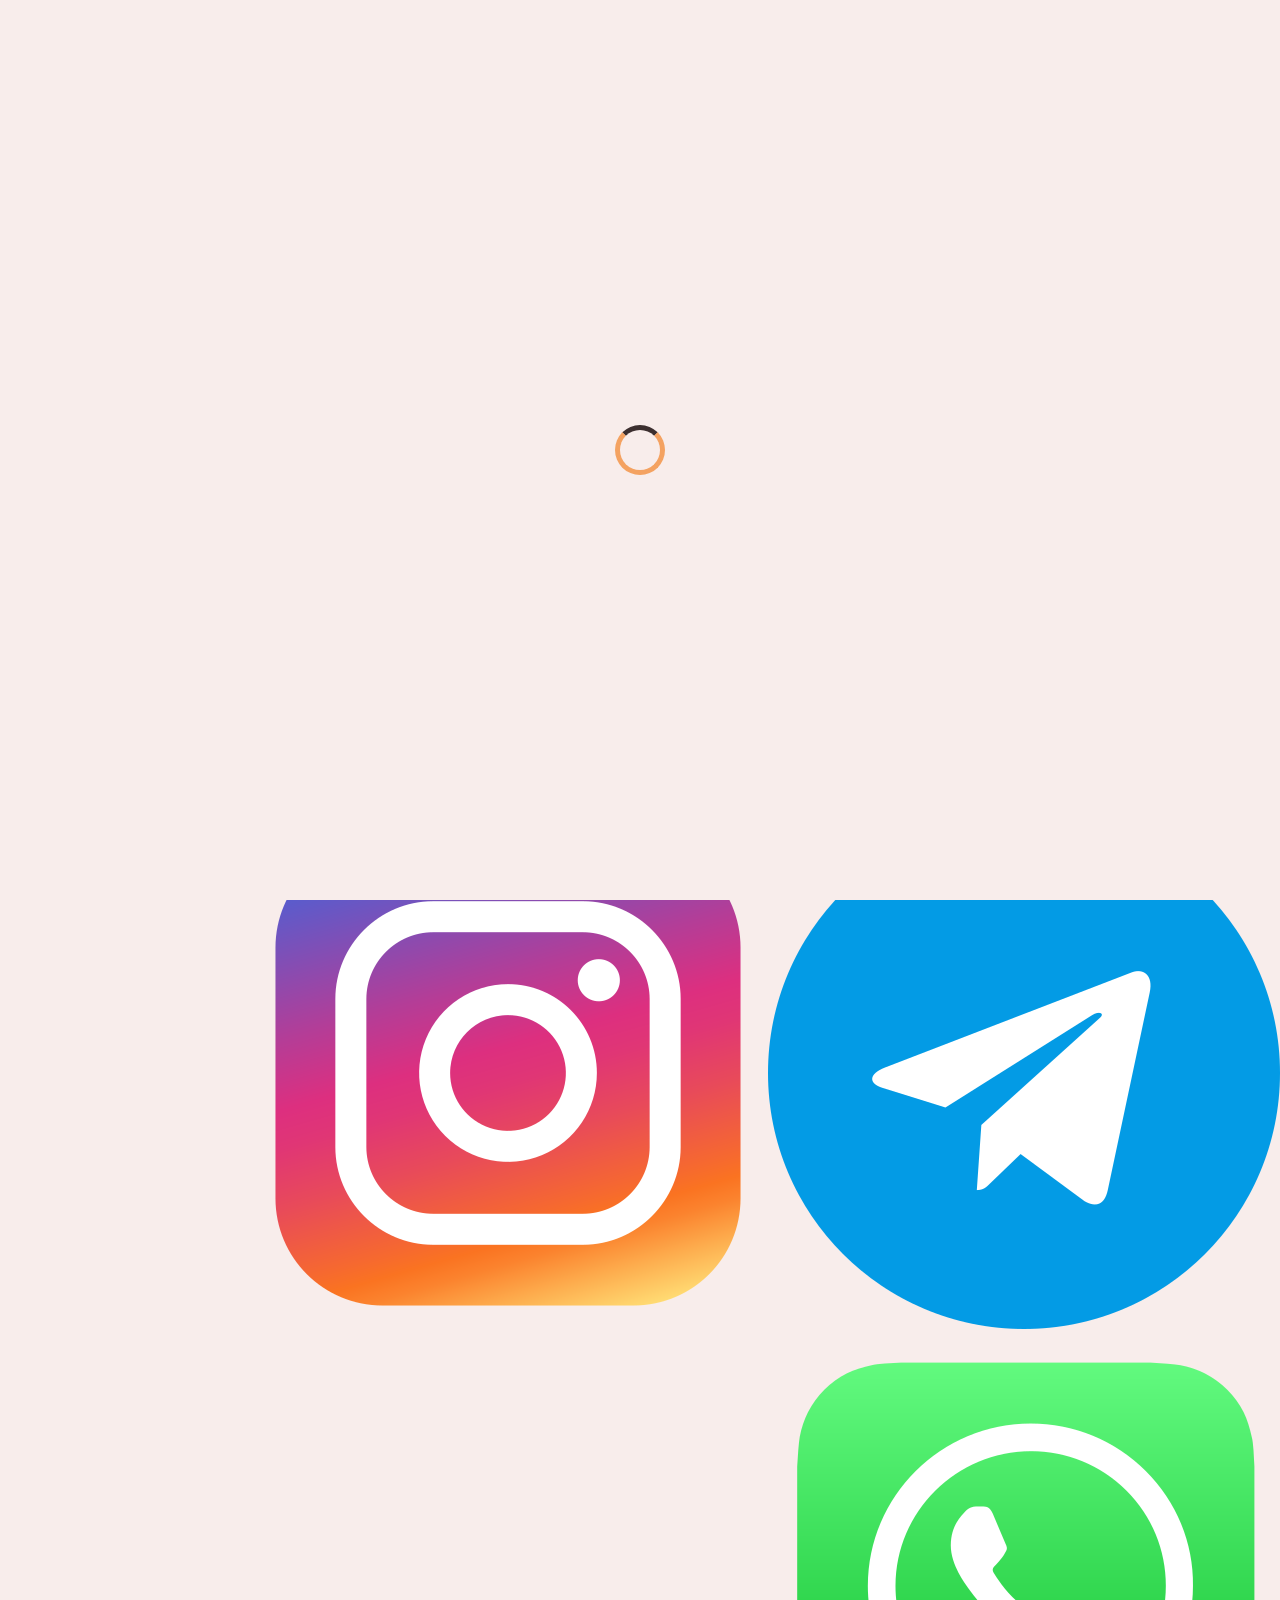
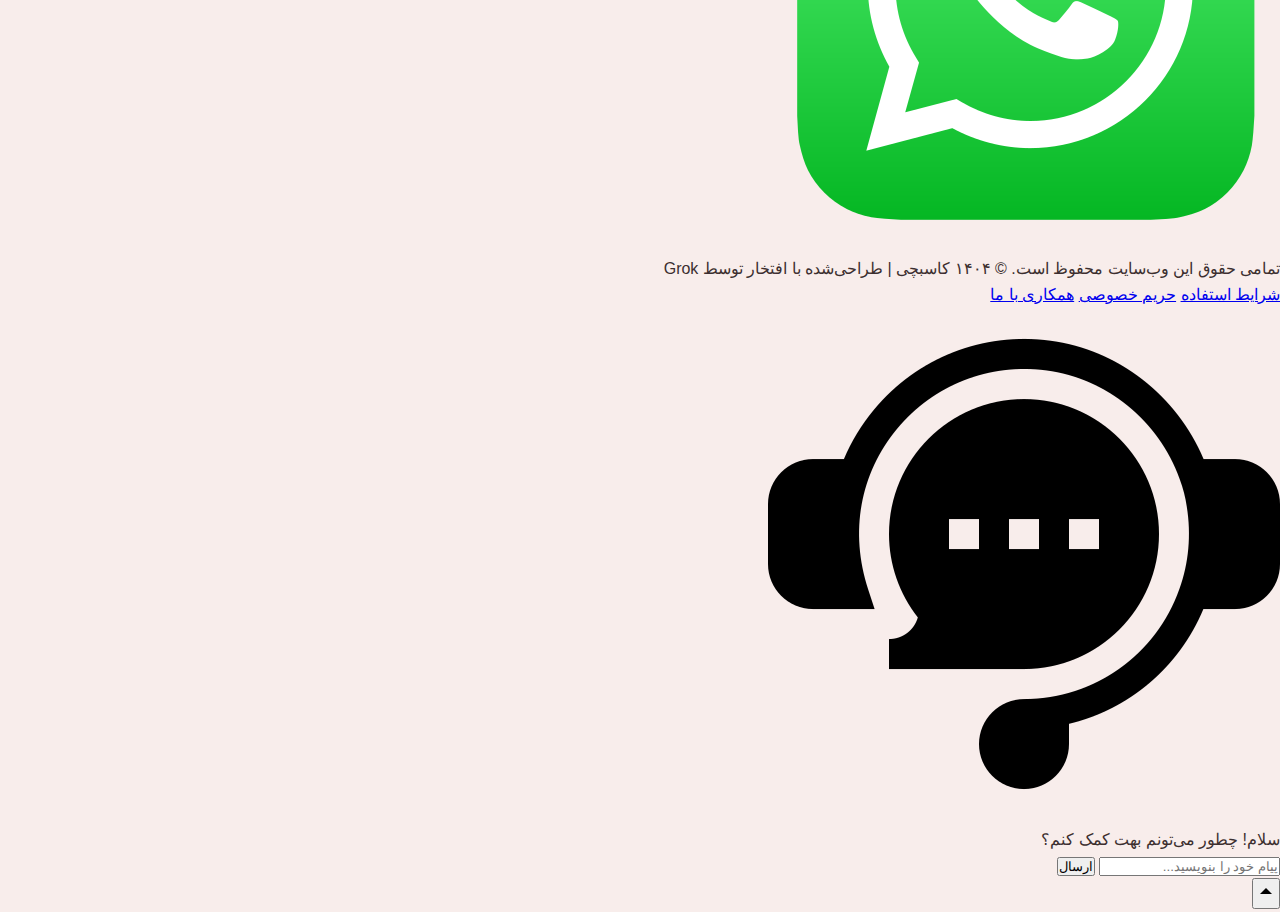
<file: about.html>
<!DOCTYPE html>
<html lang="fa">
<head>
    <meta charset="UTF-8">
    <meta name="viewport" content="width=device-width, initial-scale=1.0">
    <title>KasebChi - درباره ما</title>
    <link rel="stylesheet" href="styles.css">
</head>
<body>
    <!-- لودر -->
    <div class="loader">
        <div class="spinner"></div>
    </div>

    <!-- هدر -->
    <header>
        <div class="logo-text">KasebChi</div>
        <div class="theme-switch">
            <input type="checkbox" id="dark-mode-toggle" class="dark-mode-toggle">
            <label for="dark-mode-toggle">🌙</label>
        </div>
        <nav class="nav-menu">
            <button class="menu-toggle">☰</button>
            <ul>
                <li><a href="index.html">خانه</a></li>
                <li><a href="about.html">درباره ما</a></li>
                <li><a href="#signup">ثبت‌نام</a></li>
            </ul>
        </nav>
    </header>

    <!-- بخش درباره ما -->
    <section class="about-section">
        <div class="about-content">
            <h1>درباره کاسبچی</h1>
            <p class="section-subtitle">پلتفرمی برای کافه‌دارهای هوشمند</p>
            <div class="about-text">
                <p>کاسبچی یه پلتفرم تخصصیه که تو سال ۱۴۰۳ با هدف ساده‌تر کردن کار کافه‌دارها تو ایران راه‌اندازی شد. ما اینجا هستیم تا کافه‌ها رو به بهترین تأمین‌کننده‌ها، طراح‌ها، و متخصص‌های صنعت کافه‌داری وصل کنیم. تو کاسبچی می‌تونی همه نیازهای کافه‌ت رو تو یه جای امن و حرفه‌ای پیدا کنی: از تأمین دان قهوه باکیفیت و تجهیزات صنعتی گرفته تا خدمات راه‌اندازی، دکوراسیون، استخدام باریستا، و حتی پشتیبانی و تعمیر.</p>
                <p>چیزی که کاسبچی رو خاص می‌کنه، سیستم مقایسه هوشمندمونه. تو می‌تونی تأمین‌کننده‌ها رو از نظر قیمت، کیفیت، سرعت ارسال، و خدمات پس از فروش مقایسه کنی و بهترین انتخاب رو برای کافه‌ت داشته باشی. ما بهت کمک می‌کنیم تا با خیال راحت کافه‌ت رو مدیریت کنی و تجربه‌ای بی‌نظیر برای مشتری‌هات بسازی.</p>
                <p>چشم‌اندازمون اینه که تو چند سال آینده، کاسبچی تبدیل به مرجع اصلی کافه‌دارهای ایرانی بشه و بتونیم به رشد صنعت کافه‌داری تو ایران کمک کنیم. اگه تو هم کافه‌داری یا می‌خوای کافه‌ت رو راه‌اندازی کنی، بیا با کاسبچی شریک شو و یه قدم بزرگ به سمت موفقیت برداری!</p>
            </div>
            <a href="#signup" class="btn btn-primary">به کاسبچی بپیوندید</a>
        </div>
    </section>

    <!-- فوتر -->
    <footer>
        <div class="footer-content">
            <div class="footer-section">
                <h3>درباره کاسبچی</h3>
                <p>پلتفرم تخصصی ارتباط کافه‌ها با تأمین‌کنندگان و متخصصان صنعت کافه در ایران</p>
            </div>
            <div class="footer-section">
                <h3>خدمات اصلی</h3>
                <ul>
                    <li>تأمین تجهیزات کافه</li>
                    <li>دان قهوه</li>
                    <li>خدمات راه‌اندازی کافه</li>
                    <li>دکور</li>
                    <li>تعمیر و پشتیبانی</li>
                </ul>
            </div>
            <div class="footer-section">
                <h3>پیوندهای سریع</h3>
                <ul>
                    <li><a href="index.html">صفحه اصلی</a></li>
                    <li><a href="#services">خدمات</a></li>
                    <li><a href="#compare">مقایسه تأمین‌کنندگان</a></li>
                    <li><a href="#">بلاگ</a></li>
                    <li><a href="about.html">درباره ما</a></li>
                    <li><a href="#">تماس با ما</a></li>
                </ul>
            </div>
            <div class="footer-section">
                <h3>تماس با ما</h3>
                <p>تهران، خیابان ولیعصر، برج آسمان، طبقه ۱۲، واحد ۵</p>
                <p>۰۲۱-۸۸۷۷۶۶۵۵</p>
                <p><a href="mailto:[email protected]">[email protected]</a></p>
            </div>
        </div>
            <div class="social-links">
                <a href="#"><img src="assets/images/telegram-icon.png" alt="تلگرام"></a>
                <a href="#"><img src="assets/images/instagram-icon.png" alt="اینستاگرام"></a>
                <a href="#"><img src="assets/images/whatsapp-icon.png" alt="واتساپ"></a>
            </div>
        </div>
        <div class="footer-bottom">
            <p>تمامی حقوق این وب‌سایت محفوظ است. © ۱۴۰۴ کاسبچی | طراحی‌شده با افتخار توسط Grok</p>
            <div class="footer-links">
                <a href="#">شرایط استفاده</a>
                <a href="#">حریم خصوصی</a>
                <a href="#">همکاری با ما</a>
            </div>
        </div>
    </footer>

    <!-- چت‌بات -->
    <div class="chatbot">
        <img src="assets/images/chat-icon.png" alt="چت" class="chat-icon">
        <div class="chat-window hidden">
            <p>سلام! چطور می‌تونم بهت کمک کنم؟</p>
            <input type="text" class="chat-input" placeholder="پیام خود را بنویسید...">
            <button class="chat-send">ارسال</button>
        </div>
    </div>

    <!-- دکمه برگشت به بالا -->
    <button class="back-to-top hidden">
        <svg width="24" height="24" viewBox="0 0 24 24"><path d="M12 8l-6 6h12l-6-6z"/></svg>
    </button>

    <script src="assets/js/main.js"></script>
</body>
</html>
</file>
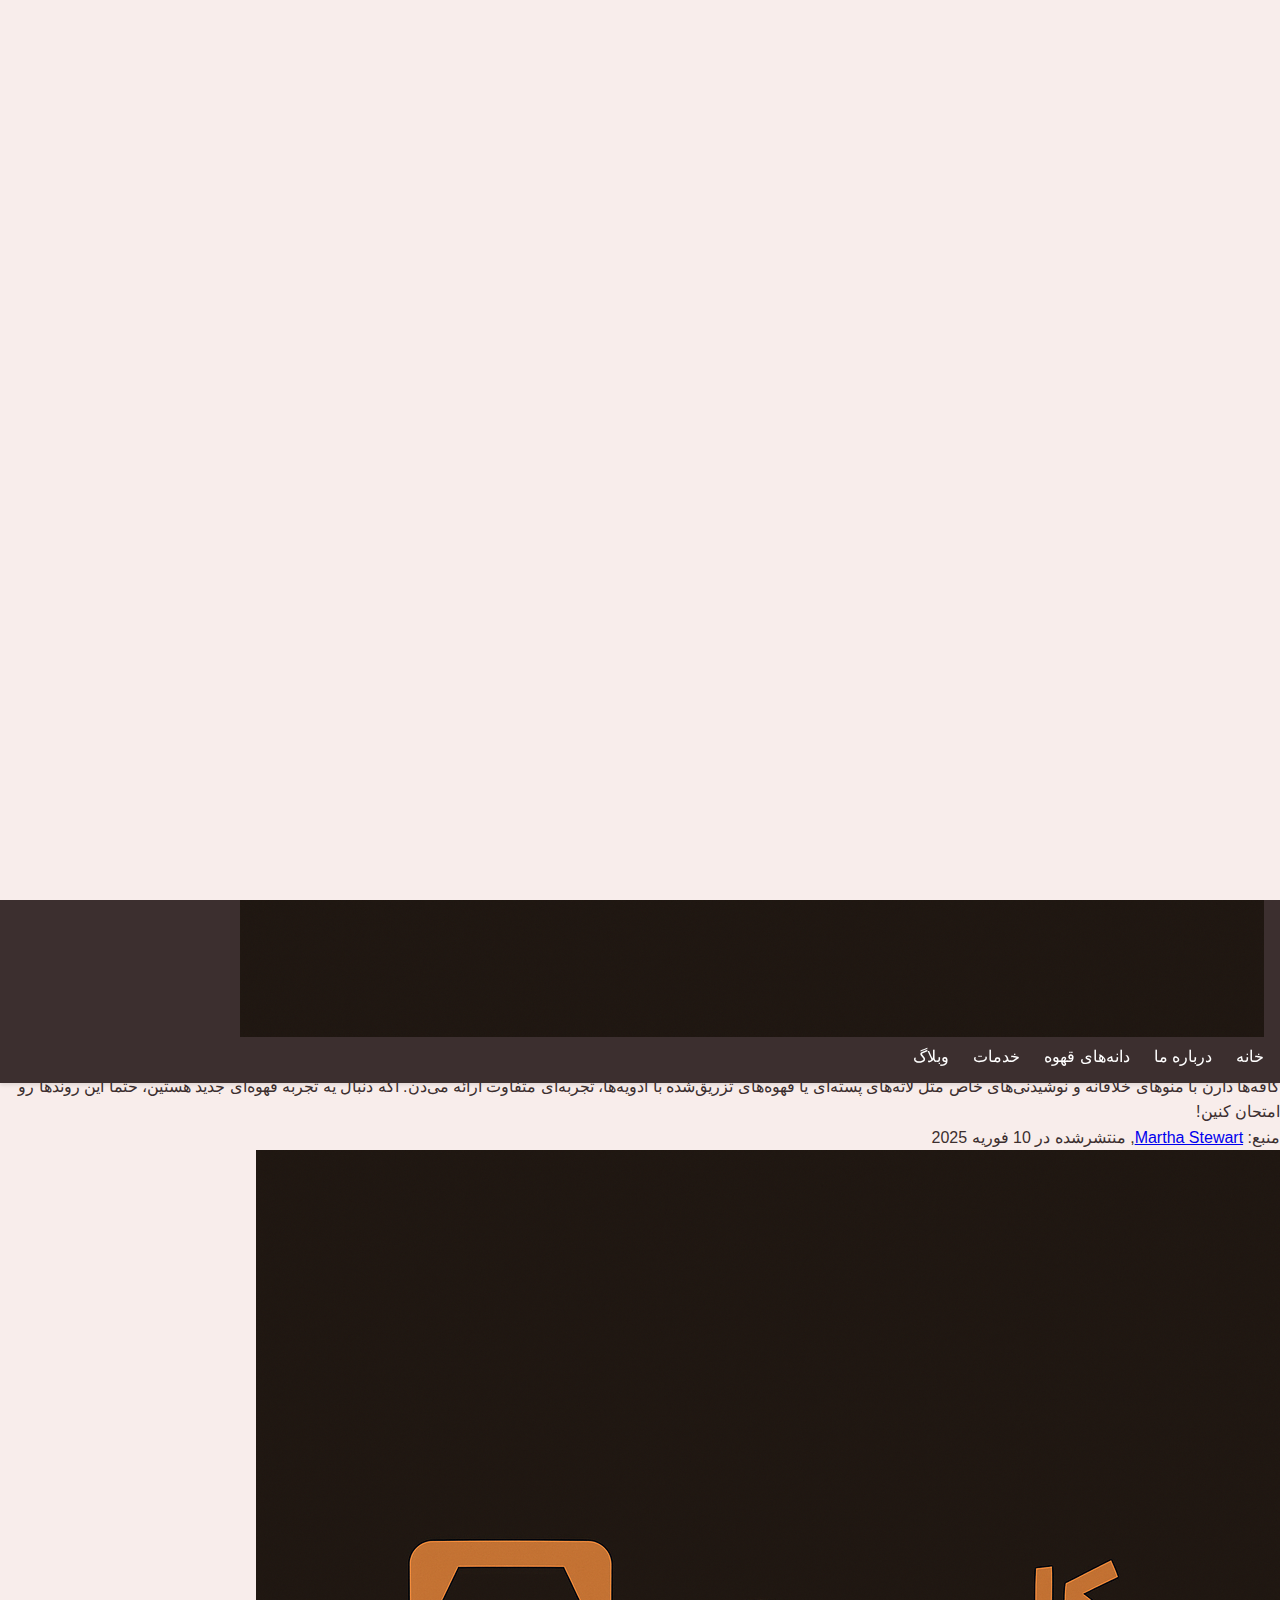
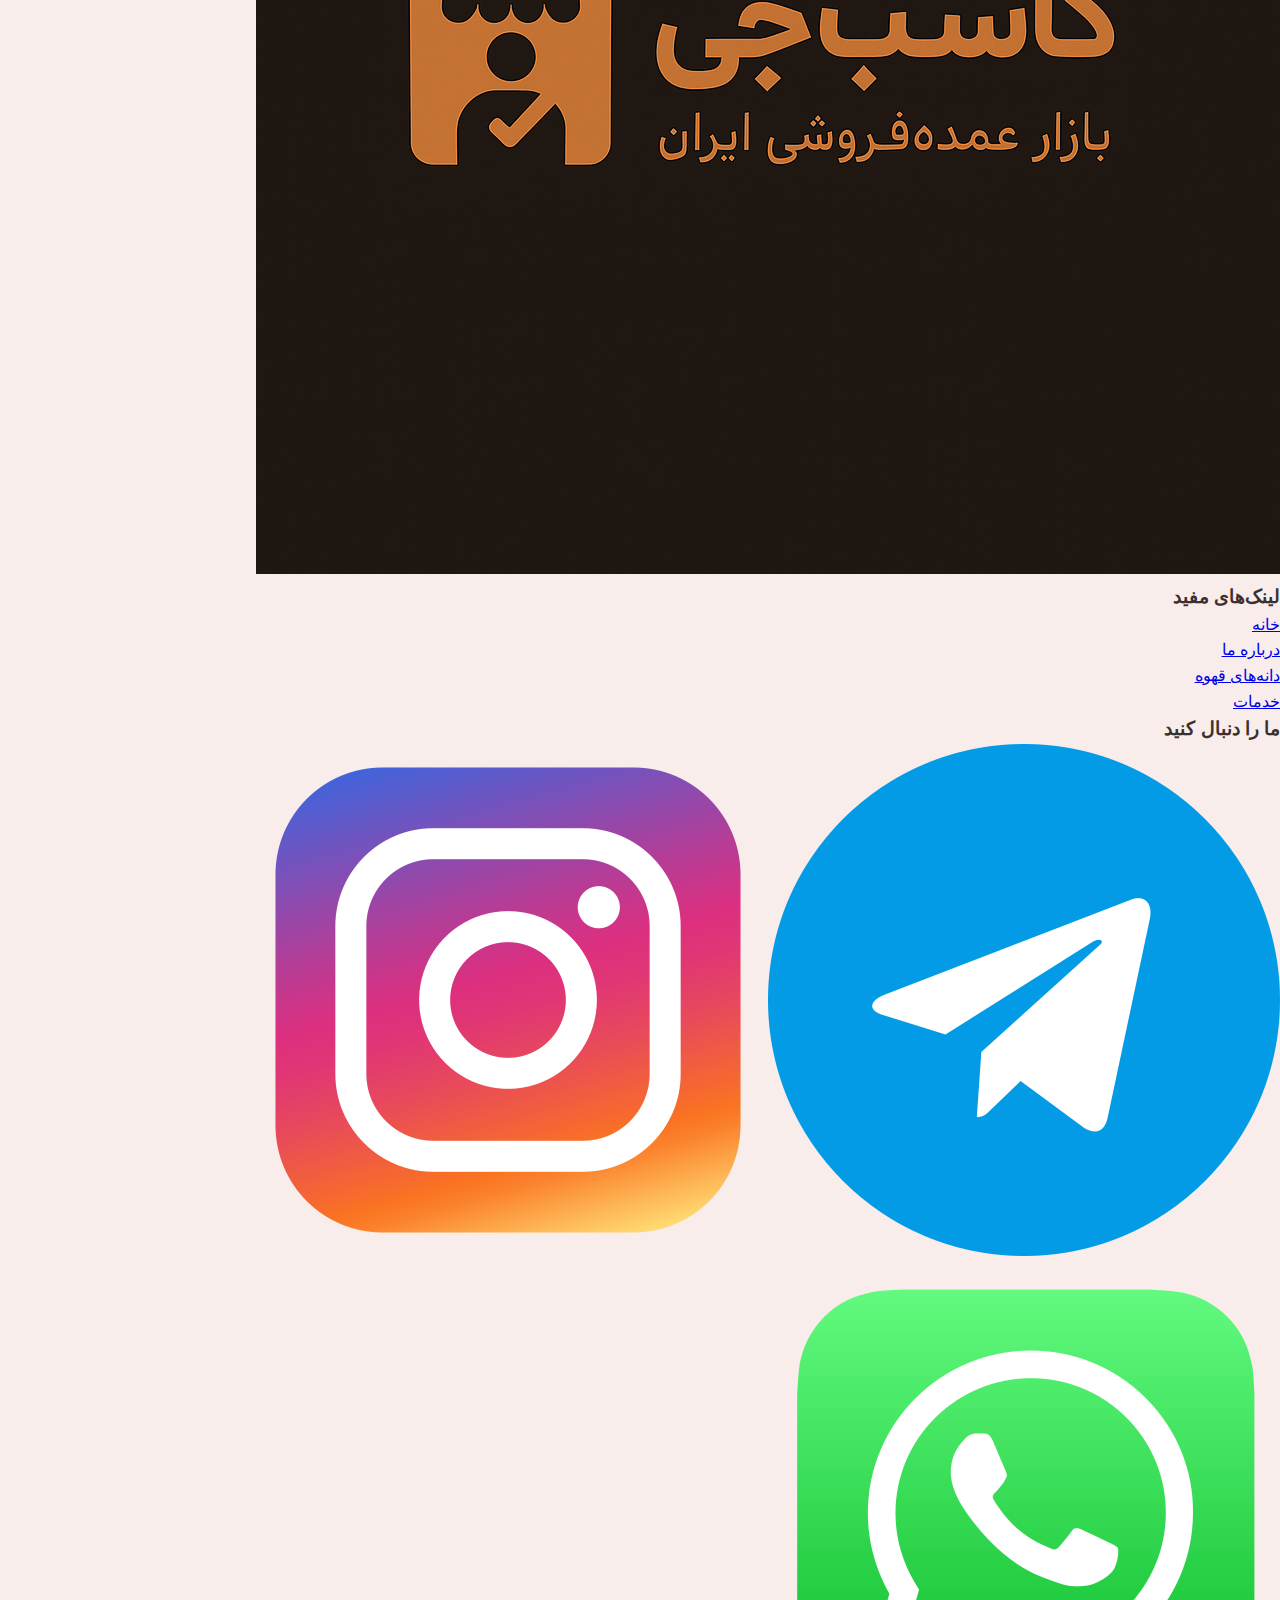
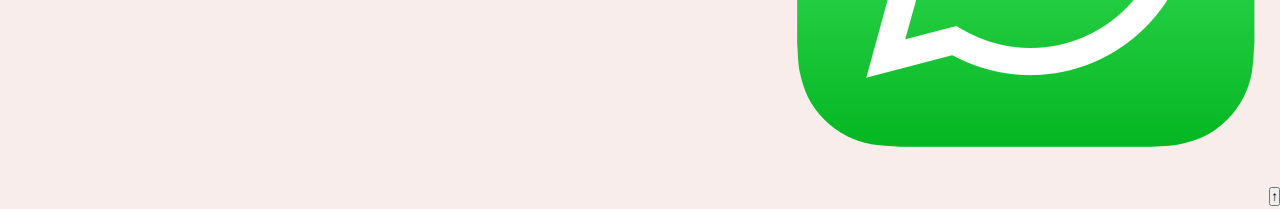
<file: best-coffee.html>
<!DOCTYPE html>
<html lang="fa" dir="rtl">
<head>
    <meta charset="UTF-8">
    <meta name="viewport" content="width=device-width, initial-scale=1.0">
    <title>بهترین انواع قهوه در 2025 | کسب‌چی</title>
    <link rel="stylesheet" href="styles.css">
    <link rel="icon" href="assets/images/logo.png">
</head>
<body>
    <div class="loader"></div>
    <header>
        <div class="container">
            <nav class="nav-menu">
                <div class="logo">
                    <a href="index.html"><img src="assets/images/logo.png" alt="کسب‌چی"></a>
                </div>
                <button class="menu-toggle">☰</button>
                <ul>
                    <li><a href="index.html">خانه</a></li>
                    <li><a href="about.html">درباره ما</a></li>
                    <li><a href="coffee-beans.html">دانه‌های قهوه</a></li>
                    <li><a href="index.html#services">خدمات</a></li>
                    <li><a href="index.html#blog">وبلاگ</a></li>
                </ul>
            </nav>
        </div>
    </header>
    <main>
        <section class="blog-post">
            <div class="container">
                <h1>بهترین انواع قهوه در 2025</h1>
                <img src="assets/images/coffee-trends-2025.jpg" alt="انواع قهوه 2025" class="blog-img">
                <p>طبق جدیدترین روندهای قهوه در سال 2025، دنیای قهوه وارد "موج چهارم" شده که بر نوآوری، پایداری، و دسترسی‌پذیری تمرکز داره. در اینجا به چند نوع قهوه پرطرفدار در سال 2025 اشاره می‌کنیم:</p>
                <ul>
                    <li><strong>قهوه سرد (Cold Brew و Nitro Cold Brew):</strong> قهوه سرد همچنان پرطرفداره، به‌خصوص بین نسل Z. حدود 75% فروش نوشیدنی‌های استارباکس در سه‌ماهه سوم 2023 به قهوه سرد اختصاص داشت. نیترو کلد برو با بافت مخملی و طعم قوی، یه تجربه بی‌نظیره.</li>
                    <li><strong>قهوه‌های تک‌منشأ (Single-Origin):</strong> این قهوه‌ها به خاطر طعم‌های منحصربه‌فردشون که به منطقه کشت بستگی داره، خیلی محبوب شدن. کافه‌ها دارن منوهای خاصی برای این قهوه‌ها طراحی می‌کنن.</li>
                    <li><strong>قهوه‌های سالم:</strong> قهوه‌های مخلوط‌شده با سوپرفودها مثل زردچوبه، ماچا، و قارچ‌های سازگار (Adaptogenic Mushrooms) دارن بازار رو تسخیر می‌کنن. این قهوه‌ها برای تمرکز بهتر، انرژی بیشتر، و سلامت گوارش عالی‌ان.</li>
                    <li><strong>قهوه بدون کافئین (Decaf):</strong> روش‌های جدید دی‌کف‌سازی طعم قهوه رو حفظ می‌کنن و باعث شدن دی‌کف هم طرفدارای زیادی پیدا کنه.</li>
                </ul>
                <p>کافه‌ها دارن با منوهای خلاقانه و نوشیدنی‌های خاص مثل لاته‌های پسته‌ای یا قهوه‌های تزریق‌شده با ادویه‌ها، تجربه‌ای متفاوت ارائه می‌دن. اگه دنبال یه تجربه قهوه‌ای جدید هستین، حتماً این روندها رو امتحان کنین!</p>
                <p>منبع: <a href="https://www.marthastewart.com/7-coffee-trends-2025-8682948">Martha Stewart</a>, منتشرشده در 10 فوریه 2025</p>
            </div>
        </section>
    </main>
    <footer>
        <div class="container">
            <div class="footer-content">
                <div class="footer-logo">
                    <img src="assets/images/logo.png" alt="کسب‌چی">
                </div>
                <div class="footer-links">
                    <h3>لینک‌های مفید</h3>
                    <ul>
                        <li><a href="index.html">خانه</a></li>
                        <li><a href="about.html">درباره ما</a></li>
                        <li><a href="coffee-beans.html">دانه‌های قهوه</a></li>
                        <li><a href="index.html#services">خدمات</a></li>
                    </ul>
                </div>
                <div class="footer-socials">
                    <h3>ما را دنبال کنید</h3>
                    <div class="social-links">
                        <a href="#"><img src="assets/images/telegram-icon.png" alt="تلگرام"></a>
                        <a href="#"><img src="assets/images/instagram-icon.png" alt="اینستاگرام"></a>
                        <a href="#"><img src="assets/images/whatsapp-icon.png" alt="واتساپ"></a>
                    </div>
                </div>
            </div>
        </div>
    </footer>
    <button class="back-to-top hidden">↑</button>
    <script src="assets/js/main.js"></script>
</body>
</html>
</file>
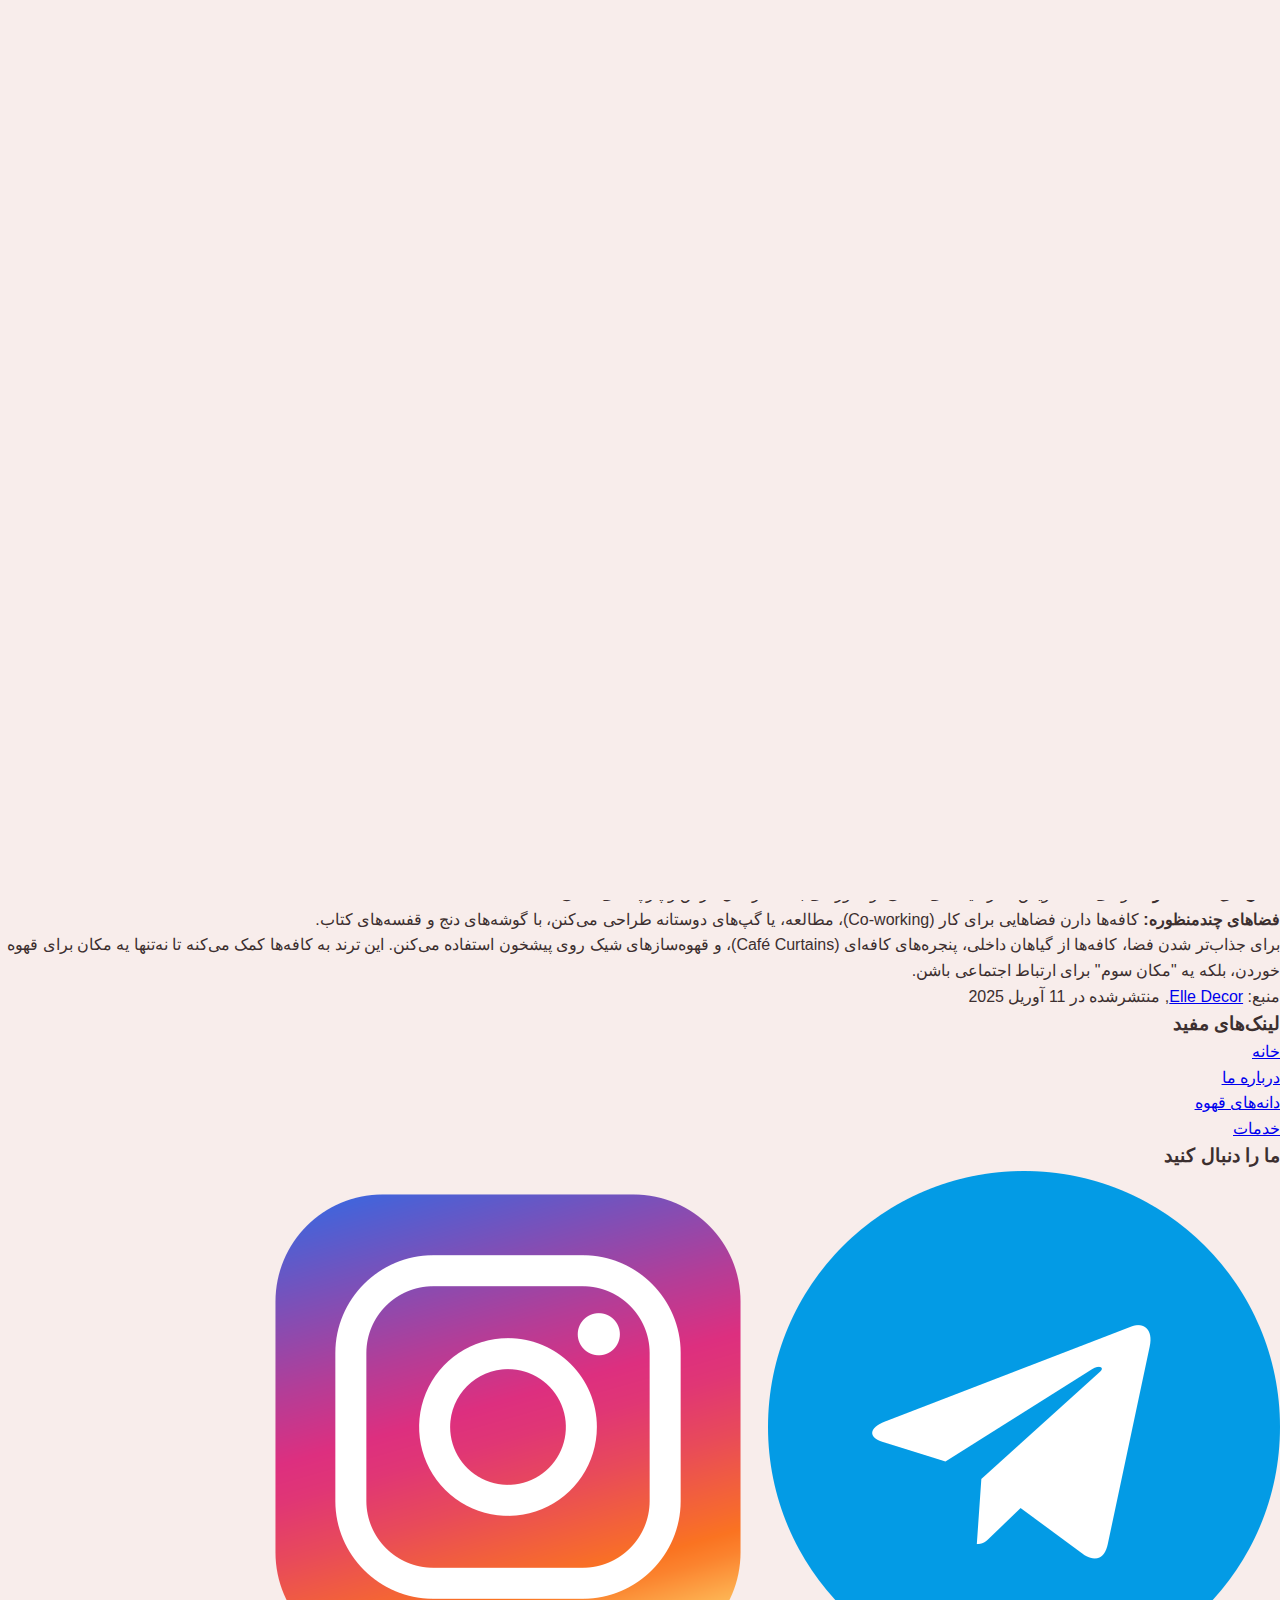
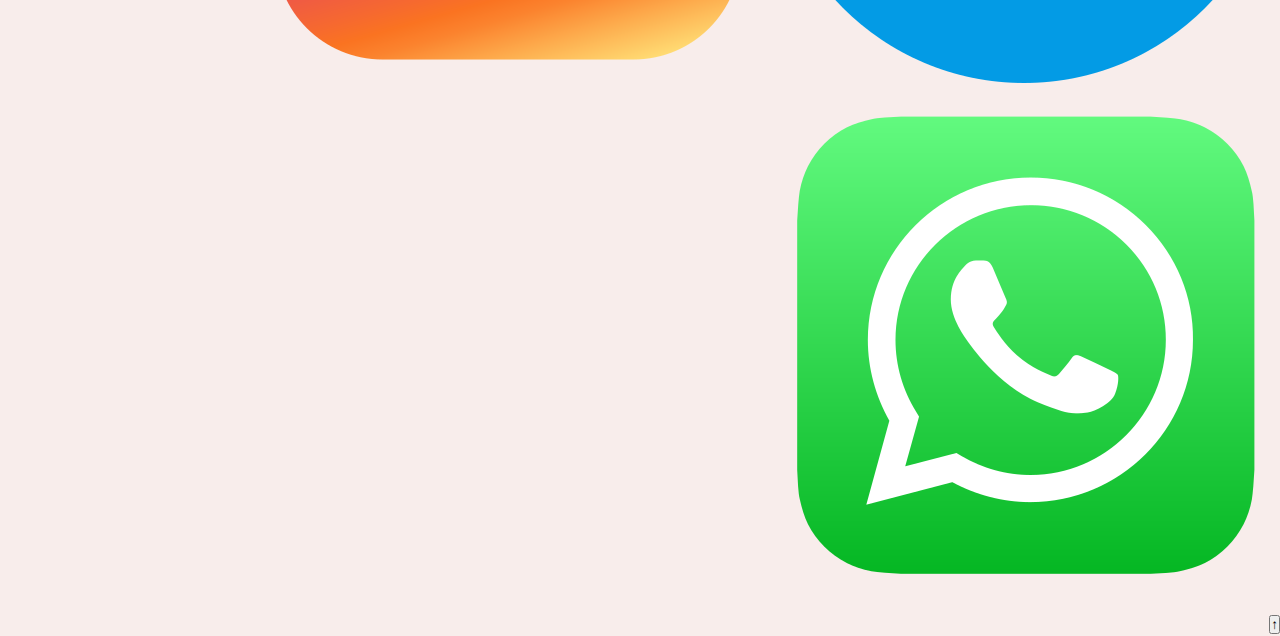
<file: modern-cafe-decor.html>
<!DOCTYPE html>
<html lang="fa" dir="rtl">
<head>
    <meta charset="UTF-8">
    <meta name="viewport" content="width=device-width, initial-scale=1.0">
    <title>دکوراسیون مدرن کافه‌ها در 2025 | کسب‌چی</title>
    <link rel="stylesheet" href="styles.css">
    <link rel="icon" href="assets/images/logo.png">
</head>
<body>
    <div class="loader"></div>
    <header>
        <div class="container">
            <nav class="nav-menu">
                <div class="logo">
                    <a href="index.html">کسب‌چی</a>
                </div>
                <button class="menu-toggle">☰</button>
                <ul>
                    <li><a href="index.html">خانه</a></li>
                    <li><a href="about.html">درباره ما</a></li>
                    <li><a href="coffee-beans.html">دانه‌های قهوه</a></li>
                    <li><a href="index.html#services">خدمات</a></li>
                    <li><a href="index.html#blog">وبلاگ</a></li>
                </ul>
            </nav>
        </div>
    </header>
    <main>
        <section class="blog-post">
            <div class="container">
                <h1>دکوراسیون مدرن کافه‌ها در 2025</h1>
                <img src="assets/images/cafe-core-2025.jpg" alt="دکوراسیون کافه 2025" class="blog-img">
                <p>ترند "Café Core" در سال 2025 کافه‌ها رو به فضاهایی گرم، نوستالژیک، و دعوت‌کننده تبدیل کرده. این سبک دکوراسیون ترکیبی از راحتی، سادگی، و المان‌های دست‌ساز و قدیمیه که حس یه کافه محلی رو به مشتری القا می‌کنه. در اینجا چند ویژگی کلیدی این ترند رو مرور می‌کنیم:</p>
                <ul>
                    <li><strong>نورپردازی نرم:</strong> استفاده از نورهای ملایم مثل لامپ‌های آویز و شمع برای ایجاد فضایی آرام و صمیمی.</li>
                    <li><strong>مبلمان چوبی و قدیمی:</strong> میزها و صندلی‌های چوبی با طراحی‌های ساده یا قدیمی که حس نوستالژی ایجاد می‌کنن.</li>
                    <li><strong>المان‌های دست‌ساز:</strong> منوهای دست‌نویس، سرامیک‌های محلی، و دکورهای بافت‌دار مثل فرش و پارچه‌های سنتی.</li>
                    <li><strong>فضاهای چندمنظوره:</strong> کافه‌ها دارن فضاهایی برای کار (Co-working)، مطالعه، یا گپ‌های دوستانه طراحی می‌کنن، با گوشه‌های دنج و قفسه‌های کتاب.</li>
                </ul>
                <p>برای جذاب‌تر شدن فضا، کافه‌ها از گیاهان داخلی، پنجره‌های کافه‌ای (Café Curtains)، و قهوه‌سازهای شیک روی پیشخون استفاده می‌کنن. این ترند به کافه‌ها کمک می‌کنه تا نه‌تنها یه مکان برای قهوه خوردن، بلکه یه "مکان سوم" برای ارتباط اجتماعی باشن.</p>
                <p>منبع: <a href="https://www.elledecor.com/cafe-core-design-trend-2025-a62575046">Elle Decor</a>, منتشرشده در 11 آوریل 2025</p>
            </div>
        </section>
    </main>
    <footer>
        <div class="container">
            <div class="footer-content">
                <div class="footer-logo">
                    <!-- لوگو حذف شده -->
                </div>
                <div class="footer-links">
                    <h3>لینک‌های مفید</h3>
                    <ul>
                        <li><a href="index.html">خانه</a></li>
                        <li><a href="about.html">درباره ما</a></li>
                        <li><a href="coffee-beans.html">دانه‌های قهوه</a></li>
                        <li><a href="index.html#services">خدمات</a></li>
                    </ul>
                </div>
                <div class="footer-socials">
                    <h3>ما را دنبال کنید</h3>
                    <div class="social-links">
                        <a href="#"><img src="assets/images/telegram-icon.png" alt="تلگرام"></a>
                        <a href="#"><img src="assets/images/instagram-icon.png" alt="اینستاگرام"></a>
                        <a href="#"><img src="assets/images/whatsapp-icon.png" alt="واتساپ"></a>
                    </div>
                </div>
            </div>
        </div>
    </footer>
    <button class="back-to-top hidden">↑</button>
    <script src="assets/js/main.js"></script>
</body>
</html>
</file>
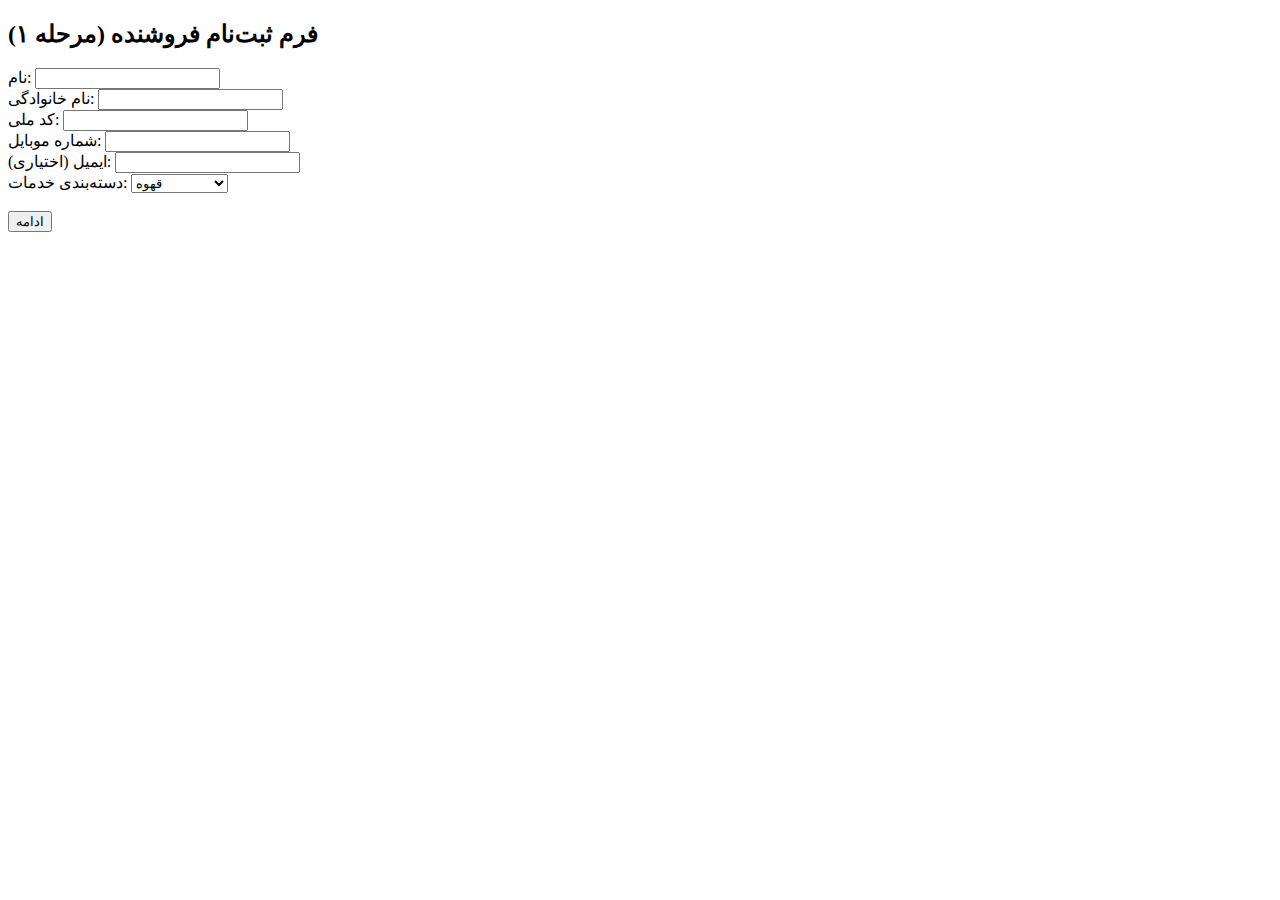
<file: register/register-step1.html>
<!-- register-step1.html -->
<!DOCTYPE html>
<html lang="fa">
<head>
  <meta charset="UTF-8">
  <title>ثبت‌نام فروشنده - مرحله ۱</title>
</head>
<body>
  <h2>فرم ثبت‌نام فروشنده (مرحله ۱)</h2>
  <form id="step1-form">
    <label>نام: <input type="text" name="firstName" required></label><br>
    <label>نام خانوادگی: <input type="text" name="lastName" required></label><br>
    <label>کد ملی: <input type="text" name="nationalCode" required></label><br>
    <label>شماره موبایل: <input type="tel" name="mobile" required></label><br>
    <label>ایمیل (اختیاری): <input type="email" name="email"></label><br>
    <label>دسته‌بندی خدمات: 
      <select name="category">
        <option>قهوه</option>
        <option>لوازم صنعتی</option>
        <option>اکسسوری بار</option>
      </select>
    </label><br><br>
    <button type="submit">ادامه</button>
  </form>

  <script>
    document.getElementById('step1-form').addEventListener('submit', function (e) {
      e.preventDefault();
      const data = Object.fromEntries(new FormData(e.target).entries());
      localStorage.setItem('sellerStep1', JSON.stringify(data));
      window.location.href = 'register-step2.html';
    });
  </script>
</body>
</html>
</file>
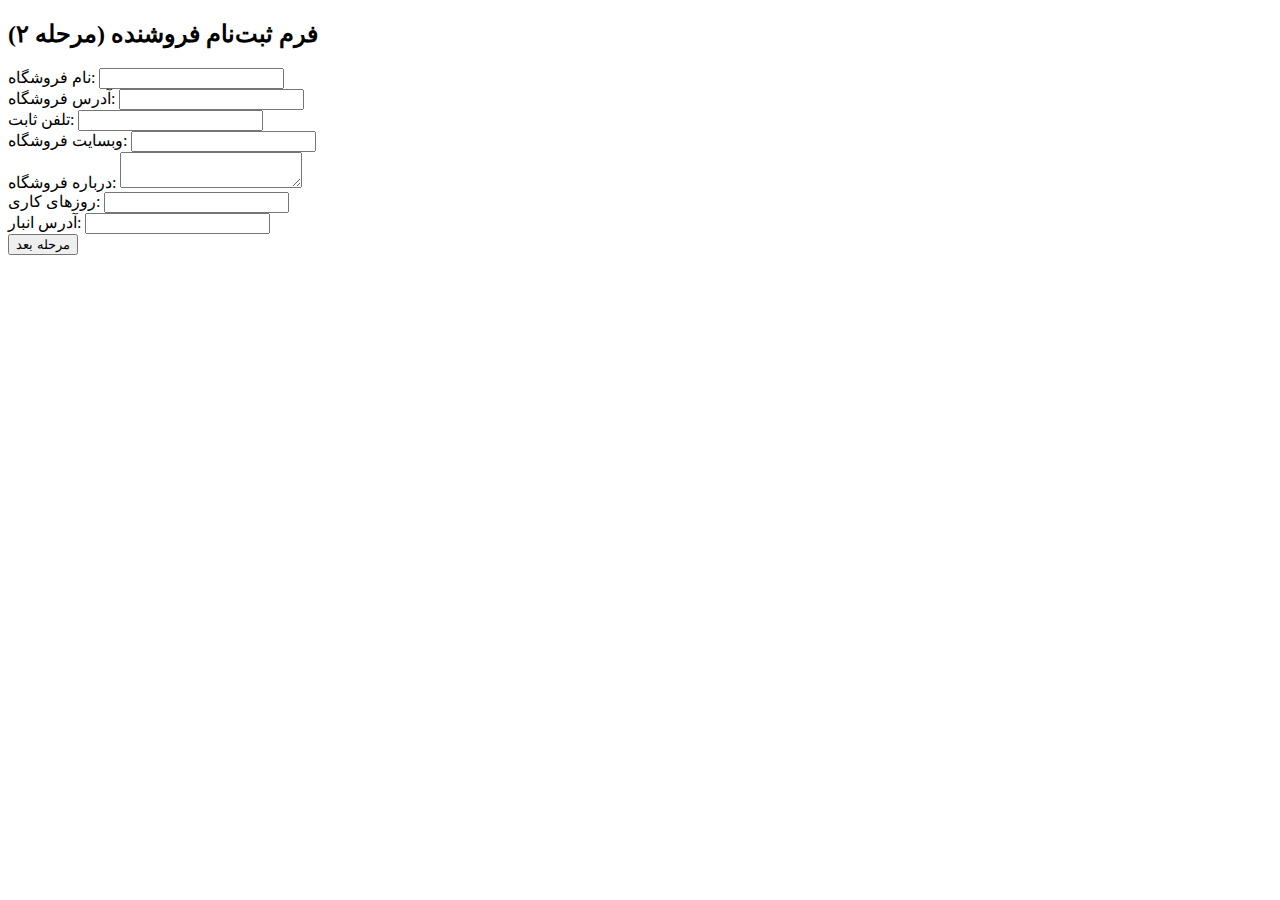
<file: register/register-step2.html>
<!-- register-step2.html -->
<!DOCTYPE html>
<html lang="fa">
<head>
  <meta charset="UTF-8">
  <title>ثبت‌نام فروشنده - مرحله ۲</title>
</head>
<body>
  <h2>فرم ثبت‌نام فروشنده (مرحله ۲)</h2>
  <form id="step2-form">
    <label>نام فروشگاه: <input type="text" name="shopName" required></label><br>
    <label>آدرس فروشگاه: <input type="text" name="shopAddress" required></label><br>
    <label>تلفن ثابت: <input type="text" name="shopPhone" required></label><br>
    <label>وبسایت فروشگاه: <input type="url" name="shopWebsite"></label><br>
    <label>درباره فروشگاه: <textarea name="about"></textarea></label><br>
    <label>روزهای کاری: <input type="text" name="workdays"></label><br>
    <label>آدرس انبار: <input type="text" name="warehouse"></label><br>
    <button type="submit">مرحله بعد</button>
  </form>

  <script>
    document.getElementById('step2-form').addEventListener('submit', function (e) {
      e.preventDefault();
      const data = Object.fromEntries(new FormData(e.target).entries());
      localStorage.setItem('sellerStep2', JSON.stringify(data));
      window.location.href = 'register-step3.html';
    });
  </script>
</body>
</html>
</file>
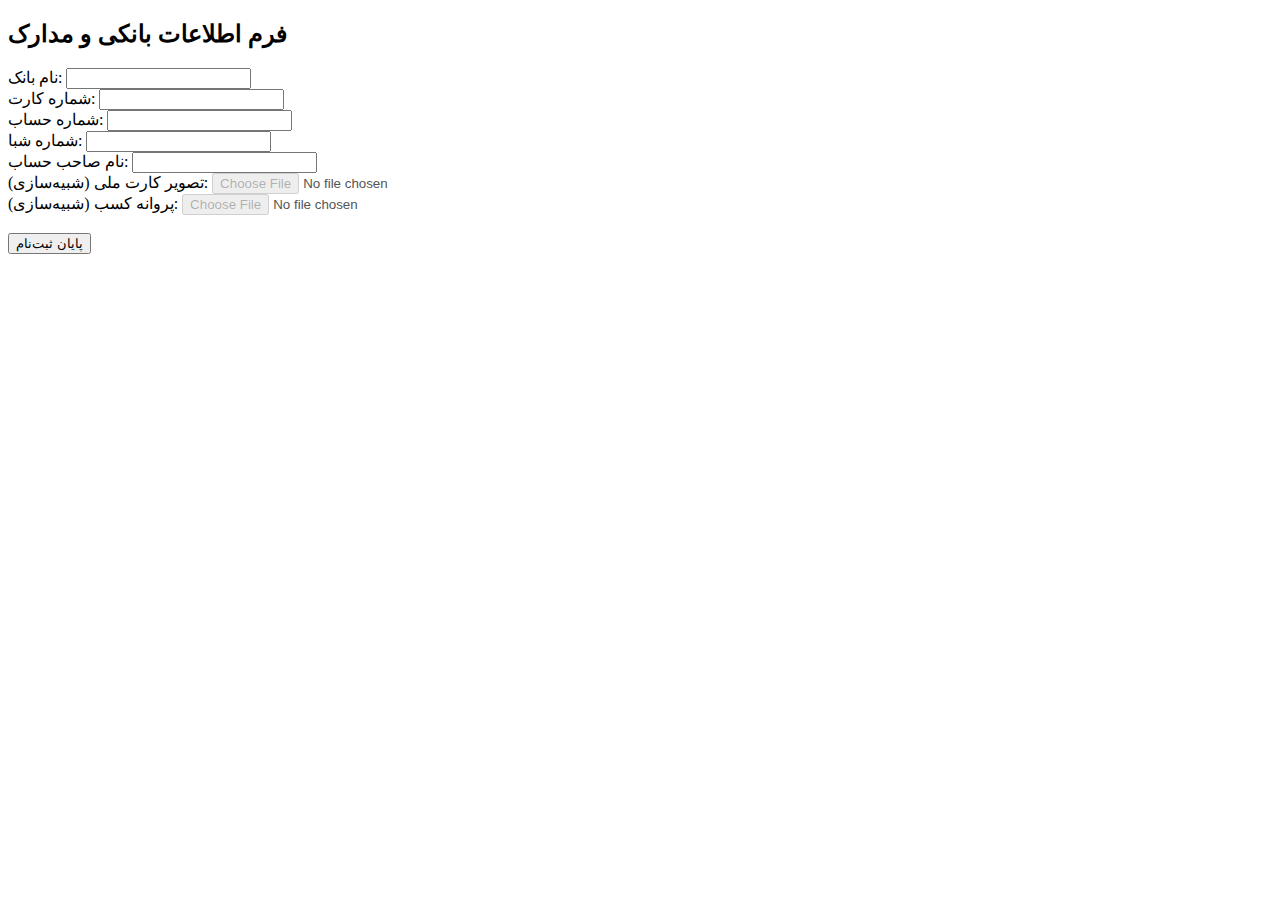
<file: register/register-step3.html>
<!-- register-step3.html -->
<!DOCTYPE html>
<html lang="fa">
<head>
  <meta charset="UTF-8">
  <title>ثبت‌نام فروشنده - مرحله ۳</title>
</head>
<body>
  <h2>فرم اطلاعات بانکی و مدارک</h2>
  <form id="step3-form">
    <label>نام بانک: <input type="text" name="bank" required></label><br>
    <label>شماره کارت: <input type="text" name="cardNumber" required></label><br>
    <label>شماره حساب: <input type="text" name="accountNumber" required></label><br>
    <label>شماره شبا: <input type="text" name="sheba" required></label><br>
    <label>نام صاحب حساب: <input type="text" name="ownerName" required></label><br>
    <!-- مدارک آپلود واقعی نداره در گیت‌هاب -->
    <label>تصویر کارت ملی (شبیه‌سازی): <input type="file" disabled></label><br>
    <label>پروانه کسب (شبیه‌سازی): <input type="file" disabled></label><br><br>
    <button type="submit">پایان ثبت‌نام</button>
  </form>

  <script>
    document.getElementById('step3-form').addEventListener('submit', function (e) {
      e.preventDefault();
      const data = Object.fromEntries(new FormData(e.target).entries());
      localStorage.setItem('sellerStep3', JSON.stringify(data));
      window.location.href = 'seller-profile.html';
    });
  </script>
</body>
</html>
</file>
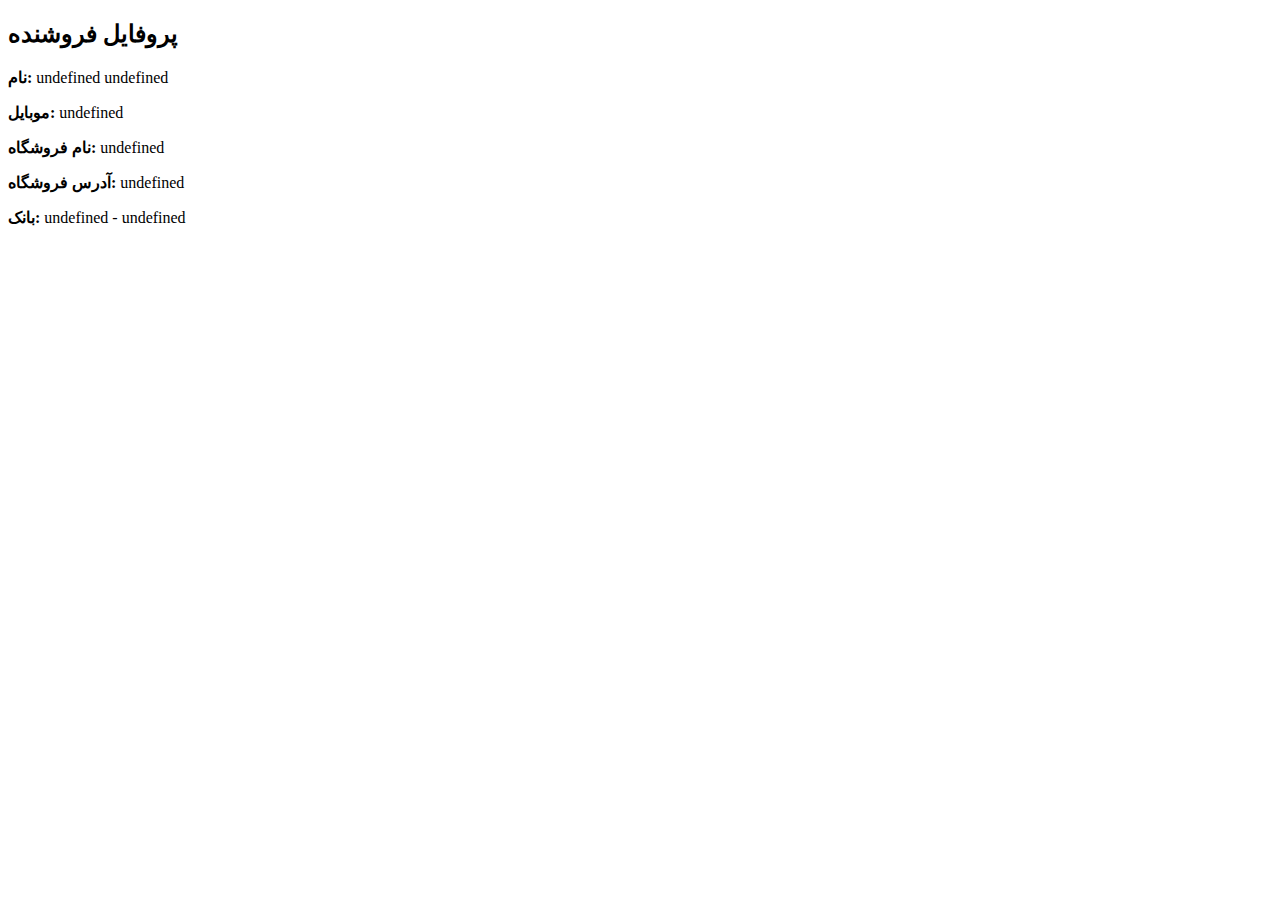
<file: register/seller-profile.html>
<!-- seller-profile.html -->
<!DOCTYPE html>
<html lang="fa">
<head>
  <meta charset="UTF-8">
  <title>پروفایل فروشنده</title>
</head>
<body>
  <h2>پروفایل فروشنده</h2>
  <div id="profile"></div>

  <script>
    const step1 = JSON.parse(localStorage.getItem('sellerStep1') || '{}');
    const step2 = JSON.parse(localStorage.getItem('sellerStep2') || '{}');
    const step3 = JSON.parse(localStorage.getItem('sellerStep3') || '{}');

    const profile = {
      ...step1,
      ...step2,
      ...step3
    };

    document.getElementById('profile').innerHTML = `
      <p><strong>نام:</strong> ${profile.firstName} ${profile.lastName}</p>
      <p><strong>موبایل:</strong> ${profile.mobile}</p>
      <p><strong>نام فروشگاه:</strong> ${profile.shopName}</p>
      <p><strong>آدرس فروشگاه:</strong> ${profile.shopAddress}</p>
      <p><strong>بانک:</strong> ${profile.bank} - ${profile.cardNumber}</p>
    `;
  </script>
</body>
</html>
</file>
<file: styles.css>
/* تنظیمات کلی */
* {
    margin: 0;
    padding: 0;
    box-sizing: border-box;
}

body {
    font-family: 'Vazir', -apple-system, BlinkMacSystemFont, sans-serif;
    direction: rtl;
    line-height: 1.6;
    color: #3c2f2f;
    background-color: #f8edeb;
    overflow-x: hidden;
    transition: background-color 0.3s ease, color 0.3s ease;
}

body.dark-mode {
    background-color: #1a1a1a;
    color: #f4a261;
}

.dark-mode-black {
    color: #666 !important;
}
body.dark-mode .dark-mode-black {
    color: #000 !important;
}

.dark-mode-darker {
    color: #3c2f2f !important;
}
body.dark-mode .dark-mode-darker {
    color: #d88c40 !important;
}

/* لودر */
.loader {
    position: fixed;
    top: 0;
    left: 0;
    width: 100%;
    height: 100%;
    background: #f8edeb;
    display: flex;
    justify-content: center;
    align-items: center;
    z-index: 2000;
    transition: opacity 0.5s ease;
}
.loader.hidden {
    opacity: 0;
    pointer-events: none;
}
.spinner {
    width: 50px;
    height: 50px;
    border: 5px solid #f4a261;
    border-top: 5px solid #3c2f2f;
    border-radius: 50%;
    animation: spin 1s linear infinite;
}
@keyframes spin {
    0% { transform: rotate(0deg); }
    100% { transform: rotate(360deg); }
}

/* پاپ‌آپ خوش‌آمدگویی */
.welcome-popup {
    position: fixed;
    top: 0;
    left: 0;
    width: 100%;
    height: 100%;
    background: rgba(0, 0, 0, 0.6);
    display: flex;
    justify-content: center;
    align-items: center;
    z-index: 2000;
}
.welcome-popup.hidden {
    display: none;
}
.popup-content {
    background: #fff;
    padding: 1.5rem;
    border-radius: 12px;
    text-align: center;
    position: relative;
    max-width: 90%;
    box-shadow: 0 4px 20px rgba(0, 0, 0, 0.2);
}
body.dark-mode .popup-content {
    background: #2a2a2a;
    color: #f4a261;
}
.popup-close {
    position: absolute;
    top: 0.5rem;
    left: 0.5rem;
    font-size: 1.2rem;
    cursor: pointer;
    color: #3c2f2f;
}
body.dark-mode .popup-close {
    color: #f4a261;
}
.popup-content h3 {
    margin-bottom: 1rem;
    color: #3c2f2f;
    font-size: 1.5rem;
}
body.dark-mode .popup-content h3 {
    color: #f4a261;
}
.popup-content p {
    margin-bottom: 1.2rem;
    color: #666;
    font-size: 1rem;
}
body.dark-mode .popup-content p {
    color: #ccc;
}

/* هدر */
header {
    background: #3c2f2f;
    padding: 0.8rem 1rem;
    display: flex;
    justify-content: space-between;
    align-items: center;
    position: fixed;
    width: 100%;
    top: 0;
    z-index: 1000;
    box-shadow: 0 2px 4px rgba(0, 0, 0, 0.1);
}

.logo-text {
    font-weight: 700;
    font-size: 1.5rem;
    color: #f4a261;
    letter-spacing: 1px;
    text-transform: uppercase;
    transition: color 0.3s ease;
}
.logo-text:hover {
    color: #e76f51;
}

.theme-switch {
    position: relative;
    margin-right: 1rem;
}
.dark-mode-toggle {
    display: none;
}
.dark-mode-toggle + label {
    cursor: pointer;
    font-size: 1.2rem;
    color: #f4a261;
    transition: color 0.3s ease;
}
.dark-mode-toggle + label:hover {
    color: #e76f51;
}

.nav-menu ul {
    display: flex;
    list-style: none;
    gap: 1.5rem;
}

.nav-menu a {
    color: #fff;
    text-decoration: none;
    font-size: 1rem;
    font-weight: 300;
    position: relative;
    transition: color 0.3s ease;
}
body.dark-mode .nav-menu a {
    color: #f4a261;
}
body.dark-mode .nav-menu a:hover {
    color: #fff;
}

.nav-menu a::after {
    content: '';
    position: absolute;
    width: 0;
    height: 2px;
    bottom: -4px;
    right: 0;
    background: #f4a261;
    transition: width 0.3s ease;
}

.nav-menu a:hover::after {
    width: 100%;
}

.nav-menu a:hover {
    color: #f4a261;
}

.menu-toggle {
    display: none;
    background: none;
    border: none;
    color: #fff;
    cursor: pointer;
}

.menu-toggle svg {
    stroke: #fff;
    transition: stroke 0.3s ease;
}

.menu-toggle:hover svg {
    stroke: #f4a261;
}

/* بخش خوش‌آمدگویی */
.hero {
    position: relative;
    min-height: 60vh;
    display: flex;
    justify-content: center;
    align-items: center;
    padding: 6rem 0.5rem 3rem;
}

.hero-slider {
    position: absolute;
    top: 0;
    left: 0;
    width: 100%;
    height: 100%;
    z-index: -1;
    overflow: hidden;
}
.hero-slide {
    position: absolute;
    top: 0;
    left: 0;
    width: 100%;
    height: 100%;
    opacity: 0;
    transition: opacity 1s ease;
}
.hero-slide.active {
    opacity: 1;
}
.hero-slide img {
    width: 100%;
    height: 100%;
    object-fit: cover;
    filter: brightness(0.7);
    opacity: 0;
    transition: opacity 0.5s ease;
}
.hero-slide img.loaded {
    opacity: 1;
}

.hero-content-box {
    background: rgba(255, 255, 255, 0.2);
    border-radius: 12px;
    padding: 1.5rem;
    backdrop-filter: blur(5px);
    box-shadow: 0 4px 20px rgba(0, 0, 0, 0.1);
}

.hero-content {
    text-align: center;
    color: #fff;
    position: relative;
    z-index: 1;
}

.hero h1 {
    font-size: 2.2rem;
    font-weight: 700;
    letter-spacing: 1px;
    margin-bottom: 1rem;
    opacity: 0;
    animation: fadeInUp 1s ease forwards;
}

.typing-effect {
    white-space: nowrap;
    overflow: hidden;
    border-left: 3px solid #f4a261;
    animation: typing 3s steps(30, end), blink 0.75s step-end infinite;
}
@keyframes typing {
    from { width: 0; }
    to { width: 100%; }
}
@keyframes blink {
    from, to { border-color: transparent; }
    50% { border-color: #f4a261; }
}

.hero p {
    font-size: 1.2rem;
    font-weight: 300;
    max-width: 600px;
    margin-bottom: 1.5rem;
    opacity: 0;
    animation: fadeInUp 1s ease 0.3s forwards;
}

.hero-buttons {
    display: flex;
    gap: 1rem;
    flex-direction: column;
}

.btn {
    padding: 0.8rem 1.5rem;
    text-decoration: none;
    border-radius: 50px;
    font-size: 0.9rem;
    font-weight: 400;
    transition: background 0.3s ease, transform 0.3s ease, box-shadow 0.3s ease;
}
body.dark-mode .btn {
    color: #fff;
}

.btn-primary {
    background: #f4a261;
    color: #3c2f2f;
    box-shadow: 0 4px 12px rgba(0, 0, 0, 0.2);
}
body.dark-mode .btn-primary {
    background: #e76f51;
}
.btn-primary:hover {
    background: #e76f51;
    transform: translateY(-3px);
    box-shadow: 0 6px 16px rgba(0, 0, 0, 0.3);
}
body.dark-mode .btn-primary:hover {
    background: #f4a261;
}

.btn-primary.pulse {
    animation: pulse 2s infinite;
}
@keyframes pulse {
    0% { transform: scale(1); }
    50% { transform: scale(1.05); }
    100% { transform: scale(1); }
}

.btn-secondary {
    background: #2a4d3e;
    color: #fff;
}
body.dark-mode .btn-secondary {
    background: #3c6e5a;
}
.btn-secondary:hover {
    background: #3c6e5a;
    transform: translateY(-3px);
    box-shadow: 0 6px 16px rgba(0, 0, 0, 0.3);
}
body.dark-mode .btn-secondary:hover {
    background: #2a4d3e;
}

.btn:hover {
    animation: bounce 0.5s ease;
}
@keyframes bounce {
    0%, 100% { transform: translateY(0); }
    50% { transform: translateY(-5px); }
}

@keyframes fadeInUp {
    from {
        opacity: 0;
        transform: translateY(20px);
    }
    to {
        opacity: 1;
        transform: translateY(0);
    }
}

/* بخش خدمات */
.services {
    padding: 3rem 1rem;
    background: url('assets/images/texture-bg.jpg') center/cover no-repeat;
    text-align: center;
}

.services h2 {
    font-size: 2rem;
    font-weight: 700;
    margin-bottom: 1rem;
    color: #3c2f2f;
}
body.dark-mode .services h2 {
    color: #f4a261;
}

.section-subtitle {
    font-size: 1rem;
    color: #666;
    margin-bottom: 2rem;
    max-width: 700px;
    margin-left: auto;
    margin-right: auto;
}
body.dark-mode .section-subtitle {
    color: #ccc;
}

.service-filter {
    display: flex;
    justify-content: center;
    gap: 0.5rem;
    margin-bottom: 1.5rem;
    flex-wrap: wrap;
}

.filter-btn {
    padding: 0.4rem 1rem;
    border: none;
    background: #f4a261;
    color: #3c2f2f;
    border-radius: 20px;
    cursor: pointer;
    transition: background 0.3s ease;
    font-size: 0.9rem;
}
body.dark-mode .filter-btn {
    background: #e76f51;
    color: #fff;
}
.filter-btn:hover, .filter-btn.active {
    background: #e76f51;
    color: #fff;
}
body.dark-mode .filter-btn:hover, body.dark-mode .filter-btn.active {
    background: #f4a261;
}

.service-grid {
    display: grid;
    grid-template-columns: 1fr;
    gap: 1.5rem;
    max-width: 1200px;
    margin: 0 auto;
}

.service-card {
    background: #f8edeb;
    border-radius: 12px;
    padding: 1rem;
    text-align: center;
    transition: transform 0.4s ease, box-shadow 0.4s ease;
    box-shadow: 0 4px 12px rgba(0, 0, 0, 0.05);
    position: relative;
    overflow: hidden;
    max-width: 100%;
}
body.dark-mode .service-card {
    background: #2a2a2a;
}

.service-card::before {
    content: '';
    position: absolute;
    top: 0;
    left: 0;
    width: 100%;
    height: 100%;
    background: rgba(60, 47, 47, 0.4);
    opacity: 0;
    transition: opacity 0.4s ease;
    z-index: 1;
}

.service-card:hover::before {
    opacity: 1;
}

.service-img {
    width: 100%;
    height: 120px;
    object-fit: cover;
    margin-bottom: 0.8rem;
    border-radius: 8px;
    position: relative;
    z-index: 2;
    transition: transform 0.5s ease;
}

.service-card:hover .service-img {
    transform: scale(1.1);
    filter: brightness(1.1);
}

.service-card a {
    text-decoration: none;
    color: inherit;
}

.service-card h3 {
    font-size: 1.2rem;
    font-weight: 700;
    margin-bottom: 0.5rem;
    color: #000;
    position: relative;
    z-index: 2;
}
body.dark-mode .service-card h3 {
    color: #fff;
}

.service-card p {
    font-size: 0.8rem;
    color: #000;
    font-weight: 300;
    position: relative;
    z-index: 2;
}
body.dark-mode .service-card p {
    color: #fff;
}

.service-card.hidden {
    display: none;
}

/* بخش مقایسه */
.compare {
    padding: 3rem 1rem;
    background: url('assets/images/compare-bg.jpg') center/cover no-repeat;
    text-align: center;
}

.compare h2 {
    font-size: 2rem;
    font-weight: 700;
    margin-bottom: 1rem;
    color: #3c2f2f;
}
body.dark-mode .compare h2 {
    color: #f4a261;
}

.compare-benefits {
    display: grid;
    grid-template-columns: 1fr;
    gap: 1.5rem;
    margin: 2rem auto;
    max-width: 1200px;
}

.benefit {
    text-align: center;
    padding: 1rem;
    background: #fff;
    border-radius: 12px;
    box-shadow: 0 4px 12px rgba(0, 0, 0, 0.05);
    transition: transform 0.3s ease;
    position: relative;
    overflow: hidden;
}
body.dark-mode .benefit {
    background: #2a2a2a;
}

.benefit::before {
    content: '';
    position: absolute;
    top: 0;
    left: 0;
    width: 100%;
    height: 100%;
    background: rgba(60, 47, 47, 0.4);
    opacity: 0;
    transition: opacity 0.4s ease;
    z-index: 1;
}

.benefit:hover::before {
    opacity: 1;
}

.benefit:hover {
    transform: translateY(-5px);
}

.benefit-img {
    width: 100%;
    height: 120px;
    object-fit: cover;
    margin-bottom: 0.8rem;
    border-radius: 8px;
    position: relative;
    z-index: 2;
    transition: transform 0.5s ease;
}

.benefit:hover .benefit-img {
    transform: scale(1.1);
    filter: brightness(1.1);
}

.benefit h3 {
    font-size: 1.2rem;
    font-weight: 700;
    margin-bottom: 0.5rem;
    color: #3c2f2f;
    position: relative;
    z-index: 2;
}
body.dark-mode .benefit h3 {
    color: #fff;
}

.benefit p {
    font-size: 0.9rem;
    color: #666;
    position: relative;
    z-index: 2;
}
body.dark-mode .benefit p {
    color: #ccc;
}

.table-title {
    font-size: 1.8rem;
    font-weight: 700;
    margin: 2rem 0 1rem;
    color: #3c2f2f;
}
body.dark-mode .table-title {
    color: #f4a261;
}

.compare-table {
    display: block;
    width: 100%;
    max-width: 800px;
    margin: 0 auto;
    border-collapse: collapse;
    background: #fff;
    border-radius: 12px;
    overflow-x: auto;
    box-shadow: 0 4px 12px rgba(0, 0, 0, 0.1);
    -webkit-overflow-scrolling: touch;
}
body.dark-mode .compare-table {
    background: #2a2a2a;
}

.compare-table th, .compare-table td {
    padding: 0.8rem;
    text-align: center;
    font-size: 0.9rem;
    border-bottom: 1px solid #ddd;
    min-width: 120px;
}
body.dark-mode .compare-table th, body.dark-mode .compare-table td {
    border-bottom: 1px solid #444;
}

.compare-table th {
    background: #3c2f2f;
    color: #fff;
    font-weight: 700;
}
body.dark-mode .compare-table th {
    background: #4a4a4a;
}

.compare-table td {
    color: #3c2f2f;
}
body.dark-mode .compare-table td {
    color: #f4a261;
}

/* بخش نظرات */
.testimonials {
    padding: 3rem 1rem;
    background: url('assets/images/texture-bg.jpg') center/cover no-repeat;
    text-align: center;
}

.testimonials h2 {
    font-size: 2rem;
    font-weight: 700;
    margin-bottom: 1rem;
    color: #3c2f2f;
}
body.dark-mode .testimonials h2 {
    color: #f4a261;
}

.testimonial-grid {
    display: grid;
    grid-template-columns: 1fr;
    gap: 1.5rem;
    max-width: 1200px;
    margin: 2rem auto;
}

.testimonial {
    background: #f8edeb;
    border-radius: 12px;
    padding: 1rem;
    box-shadow: 0 4px 12px rgba(0, 0, 0, 0.05);
    transition: transform 0.4s ease;
    max-width: 100%;
    margin: 0 auto;
    position: relative;
    overflow: hidden;
}
body.dark-mode .testimonial {
    background: #2a2a2a;
}
.testimonial::before {
    content: '';
    position: absolute;
    top: 0;
    left: 0;
    width: 100%;
    height: 100%;
    background: rgba(60, 47, 47, 0.4);
    opacity: 0;
    transition: opacity 0.4s ease;
    z-index: 1;
}

.testimonial:hover::before {
    opacity: 1;
}

.testimonial-img {
    width: 100%;
    height: 120px;
    object-fit: cover;
    border-radius: 8px;
    margin-bottom: 0.8rem;
    position: relative;
    z-index: 2;
    transition: transform 0.5s ease;
}

.testimonial:hover .testimonial-img {
    transform: scale(1.1);
    filter: brightness(1.1);
}

.testimonial p {
    font-size: 0.9rem;
    color: #000;
    margin-bottom: 0.8rem;
    position: relative;
    z-index: 2;
}
body.dark-mode .testimonial p {
    color: #fff;
}

.testimonial h4 {
    font-size: 1rem;
    font-weight: 700;
    color: #000;
    position: relative;
    z-index: 2;
}
body.dark-mode .testimonial h4 {
    color: #fff;
}

.cafe-name {
    color: #000 !important;
}
body.dark-mode .cafe-name {
    color: #000 !important;
}

.testimonial:hover {
    transform: translateY(-5px);
}

/* بخش گالری کافه‌ها */
.partners {
    padding: 3rem 1rem;
    background: #f8edeb;
    text-align: center;
}

.partners h2 {
    font-size: 2rem;
    font-weight: 700;
    margin-bottom: 1rem;
    colorazionali

.partners h2 {
    font-size: 2rem;
    font-weight: 700;
    margin-bottom: 1rem;
    color: #3c2f2f;
}
body.dark-mode .partners h2 {
    color: #f4a261;
}

.partner-grid {
    display: grid;
    grid-template-columns: 1fr;
    gap: 1.5rem;
    max-width: 1200px;
    margin: 0 auto;
}

.partner-card {
    text-align: center;
    max-width: 100%;
    margin: 0 auto;
    position: relative;
    overflow: hidden;
}

.partner-card::before {
    content: '';
    position: absolute;
    top: 0;
    left: 0;
    width: 100%;
    height: 150px;
    background: rgba(60, 47, 47, 0.4);
    opacity: 0;
    transition: opacity 0.4s ease;
    z-index: 1;
}

.partner-card:hover::before {
    opacity: 1;
}

.partner-card img {
    width: 100%;
    height: 150px;
    object-fit: cover;
    border-radius: 12px;
    transition: transform 0.4s ease;
    position: relative;
    z-index: 2;
}

.partner-card:hover img {
    transform: scale(1.05);
}

.partner-card h3 {
    font-size: 1.1rem;
    margin-top: 0.8rem;
    color: #000;
    position: relative;
    z-index: 2;
}
body.dark-mode .partner-card h3 {
    color: #fff;
}

/* بخش بلاگ */
.blog {
    padding: 3rem 1rem;
    background: #f8edeb;
    text-align: center;
}

.blog h2 {
    font-size: 2rem;
    font-weight: 700;
    margin-bottom: 1rem;
    color: #3c2f2f;
}
body.dark-mode .blog h2 {
    color: #f4a261;
}

.blog-grid {
    display: grid;
    grid-template-columns: 1fr;
    gap: 1.5rem;
    max-width: 1200px;
    margin: 2rem auto;
}

.blog-card {
    background: #fff;
    border-radius: 12px;
    overflow: hidden;
    box-shadow: 0 4px 12px rgba(0, 0, 0, 0.05);
    transition: transform 0.4s ease;
}
body.dark-mode .blog-card {
    background: #2a2a2a;
}

.blog-card:hover {
    transform: translateY(-5px);
}

.blog-card img {
    width: 100%;
    height: 150px;
    object-fit: cover;
}

.blog-card h3 {
    font-size: 1.2rem;
    margin: 0.8rem;
    color: #3c2f2f;
}
body.dark-mode .blog-card h3 {
    color: #f4a261;
}

.blog-card p {
    font-size: 0.9rem;
    color: #666;
    margin: 0 0.8rem 0.8rem;
}
body.dark-mode .blog-card p {
    color: #ccc;
}

/* بخش فراخوان */
.cta {
    padding: 3rem 1rem;
    text-align: center;
    background: linear-gradient(rgba(60, 47, 47, 0.8), rgba(60, 47, 47, 0.8)), url('assets/images/cta-bg.jpg') center/cover no-repeat;
    color: #fff;
}

.cta h2 {
    font-size: 2rem;
    font-weight: 700;
    margin-bottom: 1rem;
}

.cta p {
    font-size: 1rem;
    margin-bottom: 1.5rem;
    max-width: 600px;
    margin-left: auto;
    margin-right: auto;
}

/* بخش ثبت‌نام */
.signup {
    padding: 3rem 1rem;
    background: url('assets/images/texture-bg.jpg') center/cover no-repeat;
    text-align: center;
}

.signup h2 {
    font-size: 2rem;
    font-weight: 700;
    margin-bottom: 1rem;
    color: #3c2f2f;
}
body.dark-mode .signup h2 {
    color: #f4a261;
}

.signup-form {
    max-width: 90%;
    margin: 1.5rem auto;
    display: flex;
    flex-direction: column;
    gap: 0.8rem;
}

.signup-form input {
    padding: 0.8rem;
    border: 1px solid #ddd;
    border-radius: 8px;
    font-size: 0.9rem;
}
body.dark-mode .signup-form input {
    background: #2a2a2a;
    border-color: #444;
    color: #f4a261;
}

.signup-form button {
    padding: 0.8rem;
    font-size: 0.9rem;
}

.form-feedback {
    font-size: 0.9rem;
    margin-top: 0.8rem;
    text-align: center;
    animation: fadeIn 0.5s ease;
}
body.dark-mode .form-feedback {
    color: #f4a261;
}
@keyframes fadeIn {
    from { opacity: 0; }
    to { opacity: 1; }
}

/* فوتر */
footer {
    background: linear-gradient(rgba(60, 47, 47, 0.9), rgba(60, 47, 47, 0.9)), url('assets/images/footer-bg.jpg') center/cover no-repeat;
    color: #fff;
    padding: 2rem 1rem;
}

.footer-content {
    display: grid;
    grid-template-columns: 1fr;
    gap: 1.5rem;
    max-width: 1200px;
    margin: 0 auto;
}

.footer-section h3 {
    font-size: 1.2rem;
    font-weight: 700;
    margin-bottom: 1rem;
}

.footer-section p, .footer-section ul {
    font-size: 0.9rem;
    opacity: 0.9;
}

.footer-section ul {
    list-style: none;
}

.footer-section a {
    color: #fff;
    text-decoration: none;
    transition: color 0.3s ease;
}

.footer-section a:hover {
    color: #f4a261;
}

.footer-socials {
    text-align: center;
    margin-top: 1.5rem;
}

.social-links {
    display: flex;
    justify-content: center;
    gap: 1rem;
}

.social-links a {
    display: inline-block;
}

.social-links img {
    width: 28px;
    height: 28px;
    transition: transform 0.3s ease;
}

.social-links img:hover {
    transform: scale(1.2);
}

.footer-bottom {
    text-align: center;
    margin-top: 2rem;
    padding-top: 1.5rem;
    border-top: 1px solid rgba(255, 255, 255, 0.1);
}

.footer-links a {
    color: #fff;
    margin: 0 1rem;
    text-decoration: none;
    font-size: 0.9rem;
    transition: color 0.3s ease;
}

.footer-links a:hover {
    color: #f4a261;
}

/* چت‌بات */
.chatbot {
    position: fixed;
    bottom: 1rem;
    left: 1rem;
    z-index: 1000;
}
.chat-icon {
    width: 50px;
    height: 50px;
    cursor: pointer;
    transition: transform 0.3s ease;
}
.chat-icon:hover {
    transform: scale(1.1);
}
.chat-window {
    position: absolute;
    bottom: 60px;
    left: 0;
    width: 260px;
    background: #fff;
    border-radius: 12px;
    box-shadow: 0 4px 12px rgba(0, 0, 0, 0.2);
    padding: 0.8rem;
    display: flex;
    flex-direction: column;
    gap: 0.8rem;
}
body.dark-mode .chat-window {
    background: #2a2a2a;
}
.chat-window.hidden {
    display: none;
}
.chat-input {
    padding: 0.5rem;
    border: 1px solid #ddd;
    border-radius: 8px;
}
body.dark-mode .chat-input {
    background: #1a1a1a;
    border-color: #444;
    color: #f4a261;
}
.chat-send {
    padding: 0.5rem 1rem;
    background: #f4a261;
    color: #3c2f2f;
    border: none;
    border-radius: 8px;
    cursor: pointer;
    transition: background 0.3s ease;
}
body.dark-mode .chat-send {
    background: #e76f51;
}
.chat-send:hover {
    background: #e76f51;
}
body.dark-mode .chat-send:hover {
    background: #f4a261;
}

/* دکمه برگشت به بالا */
.back-to-top {
    position: fixed;
    bottom: 1rem;
    right: 1rem;
    background: #f4a261;
    border: none;
    border-radius: 50%;
    width: 40px;
    height: 40px;
    display: flex;
    justify-content: center;
    align-items: center;
    cursor: pointer;
    box-shadow: 0 4px 12px rgba(0, 0, 0, 0.2);
    transition: opacity 0.3s ease, transform 0.3s ease;
    z-index: 1000;
}
body.dark-mode .back-to-top {
    background: #e76f51;
}
.back-to-top.hidden {
    opacity: 0;
    pointer-events: none;
}
.back-to-top:hover {
    background: #e76f51;
    transform: translateY(-3px);
}
body.dark-mode .back-to-top:hover {
    background: #f4a261;
}
.back-to-top svg {
    stroke: #3c2f2f;
}
body.dark-mode .back-to-top svg {
    stroke: #fff;
}

/* بخش درباره ما */
.about-section {
    padding: 6rem 1rem;
    background: url('assets/images/texture-bg.jpg') center/cover no-repeat;
    text-align: center;
    min-height: 80vh;
    display: flex;
    justify-content: center;
    align-items: center;
}

.about-content {
    max-width: 800px;
    margin: 0 auto;
}

.about-content h1 {
    font-size: 2rem;
    font-weight: 700;
    color: #3c2f2f;
    margin-bottom: 1rem;
}
body.dark-mode .about-content h1 {
    color: #f4a261;
}

.about-content .section-subtitle {
    font-size: 1rem;
    color: #666;
    margin-bottom: 2rem;
}
body.dark-mode .about-content .section-subtitle {
    color: #ccc;
}

.about-text p {
    font-size: 1rem;
    margin-bottom: 1rem;
    color: #3c2f2f;
}
body.dark-mode .about-text p {
    color: #f4a261;
}

/* بخش دان قهوه */
.coffee-beans-section {
    padding: 6rem 1rem;
    background: url('assets/images/texture-bg.jpg') center/cover no-repeat;
    text-align: center;
}

.coffee-beans-section h1 {
    font-size: 2rem;
    font-weight: 700;
    margin-bottom: 1rem;
    color: #3c2f2f;
}
body.dark-mode .coffee-beans-section h1 {
    color: #f4a261;
}

.coffee-beans-section .section-subtitle {
    font-size: 1rem;
    color: #666;
    margin-bottom: 2rem;
    max-width: 700px;
    margin-left: auto;
    margin-right: auto;
}
body.dark-mode .coffee-beans-section .section-subtitle {
    color: #ccc;
}

/* Media Queries برای موبایل */
@media screen and (max-width: 768px) {
    body {
        font-size: 16px;
    }

    .nav-menu ul {
        display: none;
        flex-direction: column;
        position: absolute;
        top: 60px;
        right: 0;
        background: #3c2f2f;
        width: 100%;
        padding: 1rem;
        box-shadow: 0 4px 8px rgba(0, 0, 0, 0.2);
    }

    .nav-menu ul.show {
        display: flex;
    }

    .menu-toggle {
        display: block;
    }
}

@media screen and (max-width: 480px) {
    .hero h1 {
        font-size: 1.8rem;
    }

    .hero p {
        font-size: 1rem;
    }

    .services h2, .compare h2, .testimonials h2, .partners h2, .blog h2, .signup h2, .about-content h1, .coffee-beans-section h1 {
        font-size: 1.8rem;
    }

    .chat-window {
        width: 220px;
    }
}
</file>
